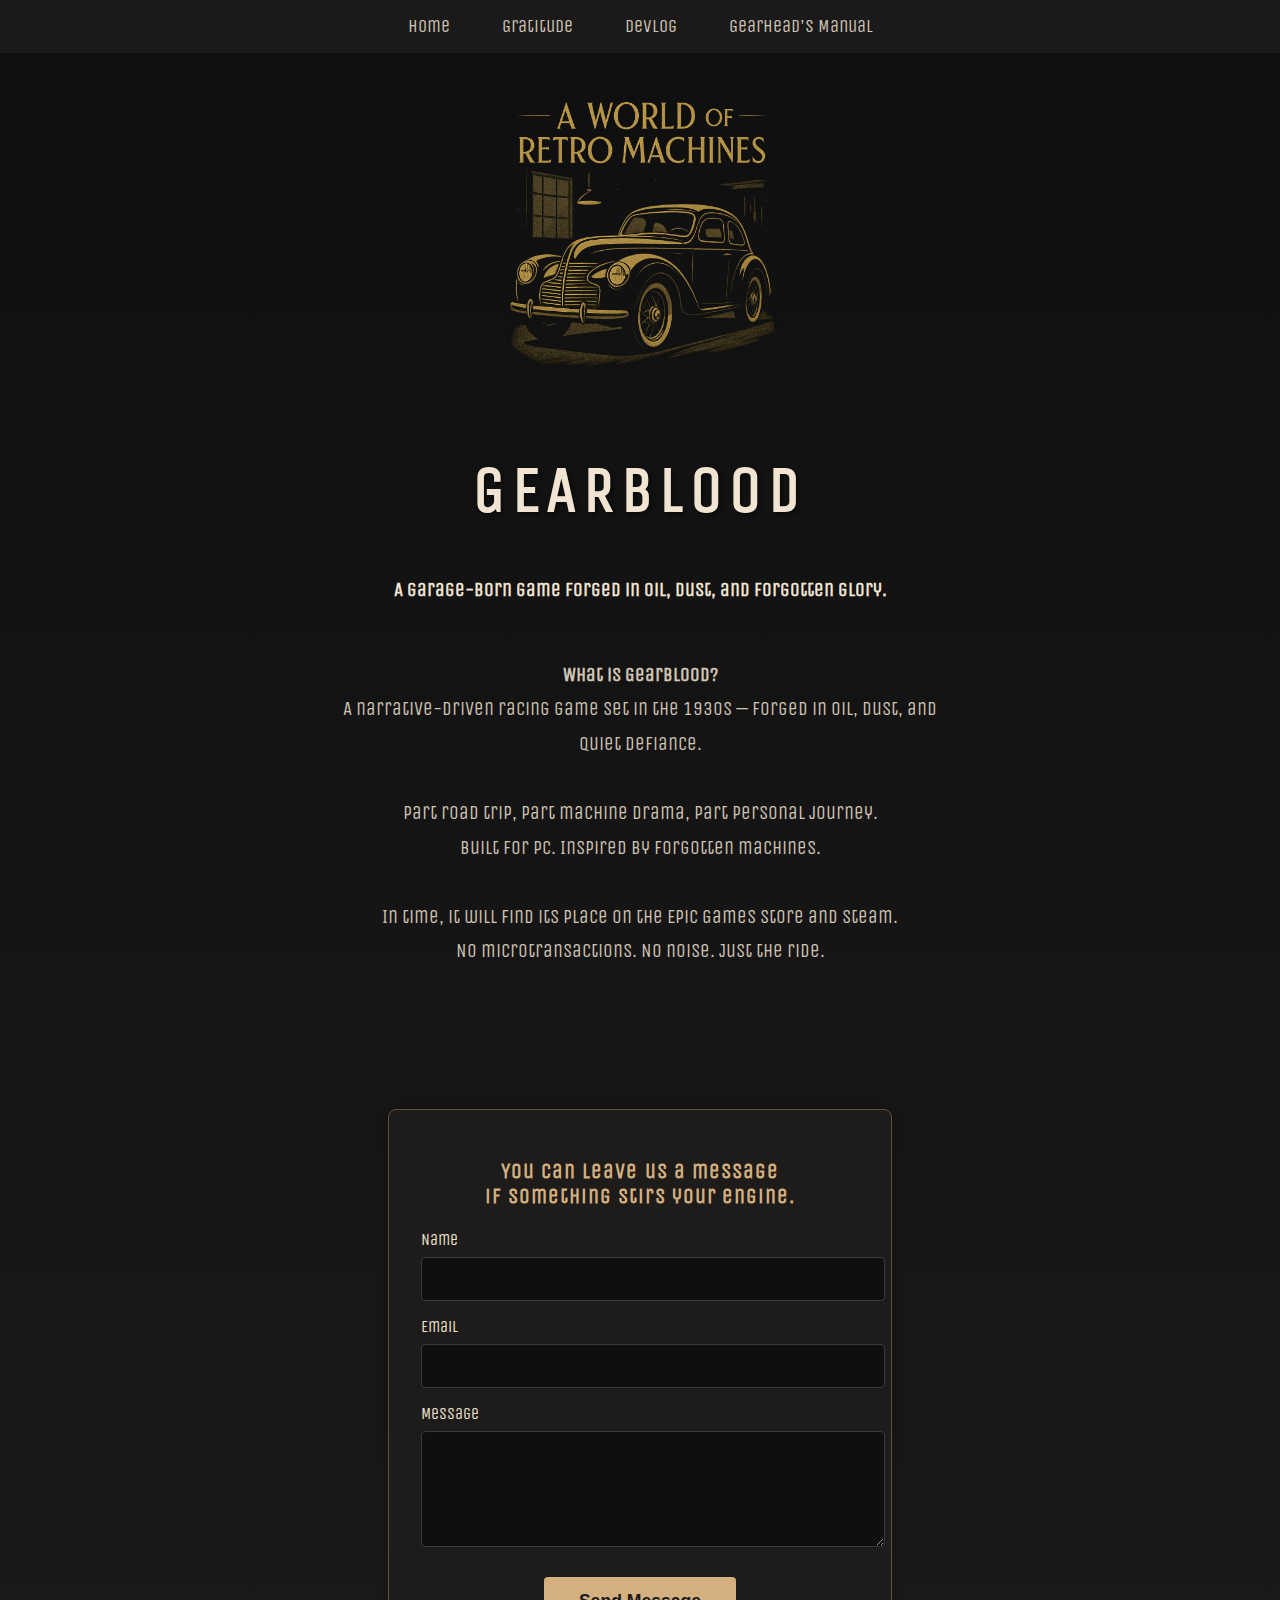
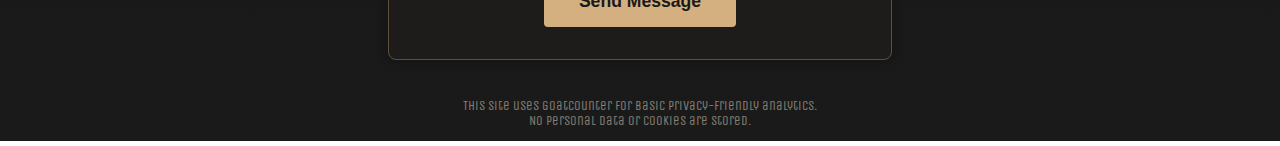
<file: index.html>
<!DOCTYPE html>
<html lang="cs">
<head>
  <meta charset="UTF-8" />
  <meta name="viewport" content="width=device-width, initial-scale=1.0" />
  <title>GearBlood – Home</title>
  <meta name="robots" content="index, follow">
<link href="https://fonts.googleapis.com/css2?family=Unica+One&display=swap" rel="stylesheet">
<link rel="stylesheet" href="main.css" />
<script data-goatcounter="https://gearblood.goatcounter.com/count"
        async src="//gc.zgo.at/count.js"></script>
</head>
<body>
<nav>
  <a href="index.html">Home</a>
  <a href="gratitude.html">Gratitude</a>
  <a href="devlog.html">Devlog</a>
  <a href="gearhead.html">Gearhead's Manual</a>
</nav>
<main>
<img src="Gearblood_logo_transparent.webp" alt="GearBlood Logo" class="logo" />
<h1>GEARBLOOD</h1>
<h3>A garage-born game forged in oil, dust, and forgotten glory.</h3>

<p style="margin-top: 2em; font-size: 1.2rem; opacity: 0.85; line-height: 1.8; max-width: 600px; margin-left: auto; margin-right: auto;">
  <strong>What is GearBlood?</strong><br>
  A narrative-driven racing game set in the 1930s — forged in oil, dust, and quiet defiance.<br><br>
  Part road trip, part machine drama, part personal journey.<br>
  Built for PC. Inspired by forgotten machines.<br><br>
  In time, it will find its place on the Epic Games Store and Steam.<br>
  No microtransactions. No noise. Just the ride.
</p><br><br><br>
<section class="contact-section">
  <h2>You can leave us a message<br>if something stirs your engine.</h2>

  <form action="https://formsubmit.co/hello@gearblood.com" method="POST" class="contact-form">
    <!-- Antispam honeypot -->
    <input type="text" name="_honey" style="display:none">

    <!-- Disable captcha (optional) -->
    <input type="hidden" name="_captcha" value="false">

    <!-- Redirect to custom thank-you page -->
    <input type="hidden" name="_next" value="https://gearblood.com/thanks.html">

    <label for="name">Name</label>
    <input type="text" id="name" name="name" required>

    <label for="email">Email</label>
    <input type="email" id="email" name="email" required>

    <label for="message">Message</label>
    <textarea id="message" name="message" rows="5" required></textarea>

    <button type="submit">Send Message</button>
  </form>
</section>

</main>
<footer class="footer">
  <p style="font-size: 0.8rem; opacity: 0.5; margin-top: 3em;">
    This site uses GoatCounter for basic privacy-friendly analytics.<br>
    No personal data or cookies are stored.
  </p>
</footer>
</body>
</html>
</file>
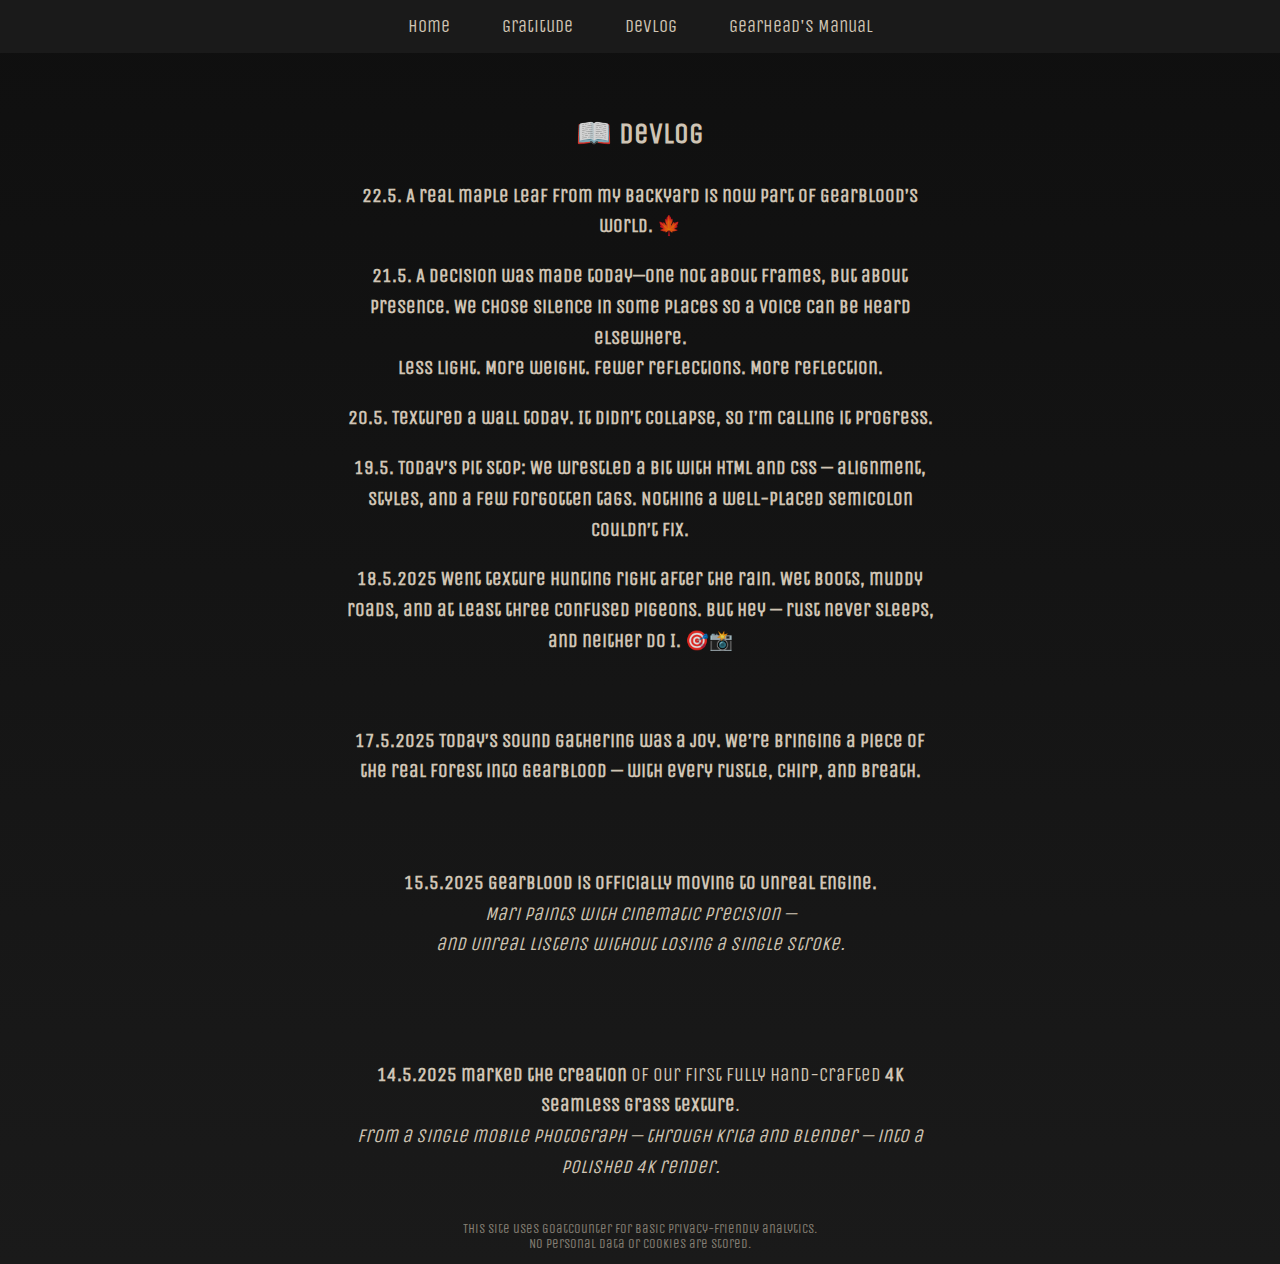
<file: devlog.html>
<!DOCTYPE html>

<html lang="cs">
<head>
<meta charset="utf-8"/>
<meta content="width=device-width, initial-scale=1.0" name="viewport"/>
<title>GearBlood – Devlog</title>
<meta name="robots" content="index, follow">
<link rel="stylesheet" href="main.css" />
<link href="https://fonts.googleapis.com/css2?family=Unica+One&display=swap" rel="stylesheet">
<script async="" data-goatcounter="https://gearblood.goatcounter.com/count" src="//gc.zgo.at/count.js"></script>
</head>
<nav>
<a href="index.html">Home</a>
<a href="gratitude.html">Gratitude</a>
<a href="devlog.html">Devlog</a>
<a href="gearhead.html">Gearhead's Manual</a>
</nav>
<div class="content">
<h2>📖 Devlog</h2>
<p><strong>22.5. A real maple leaf from my backyard is now part of GearBlood’s world. 🍁</strong></p>
<p><strong>21.5. A decision was made today—one not about frames, but about presence.
We chose silence in some places so a voice can be heard elsewhere.<br>

Less light. More weight.
Fewer reflections. More reflection.</strong></p>
<p><strong>20.5. Textured a wall today. It didn’t collapse, so I’m calling it progress.</strong></p>
<p><strong>19.5. Today’s pit stop:
We wrestled a bit with HTML and CSS — alignment, styles, and a few forgotten tags. Nothing a well-placed semicolon couldn’t fix.</strong></p>
<p><strong>18.5.2025 Went texture hunting right after the rain.
Wet boots, muddy roads, and at least three confused pigeons.
But hey — rust never sleeps, and neither do I.</strong> 🎯📸</p><br/>
<p><strong>17.5.2025 Today’s sound gathering was a joy. We’re bringing a piece of the real forest into GearBlood — with every rustle, chirp, and breath.</strong><br/><br/><br/>
<p><strong>15.5.2025 GearBlood is officially moving to Unreal Engine.</strong><br/>
<em>Mari paints with cinematic precision — <br/>
and Unreal listens without losing a single stroke.</em></p><br/><br/>
<p><strong>14.5.2025 marked the creation</strong> of our first fully hand-crafted <strong>4K seamless grass texture</strong>.<br/>
<em>From a single mobile photograph — through Krita and Blender — into a polished 4K render.</em></p>
</p></div>
<footer class="footer">
<p style="font-size: 0.8rem; opacity: 0.5; margin-top: 3em;">
    This site uses GoatCounter for basic privacy-friendly analytics.<br/>
    No personal data or cookies are stored.
  </p>
</footer>
</body>
</html>
</file>
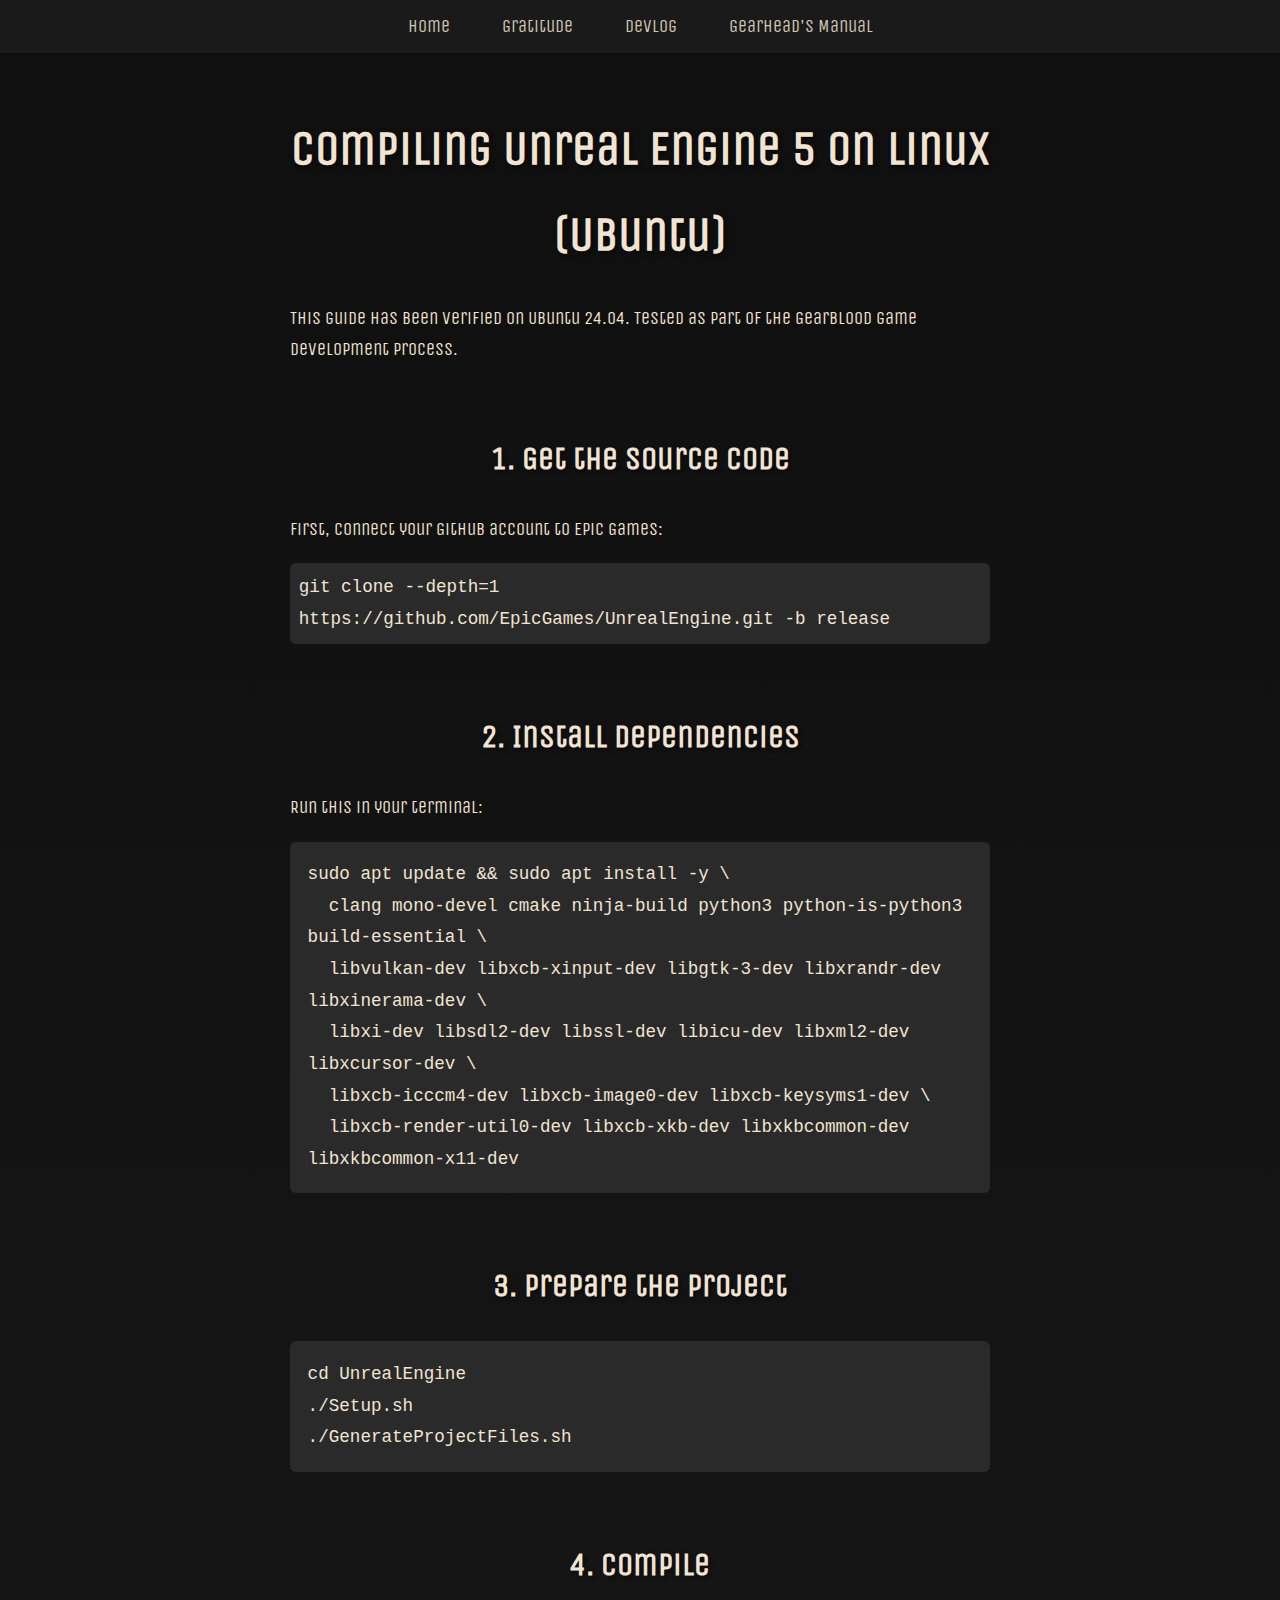
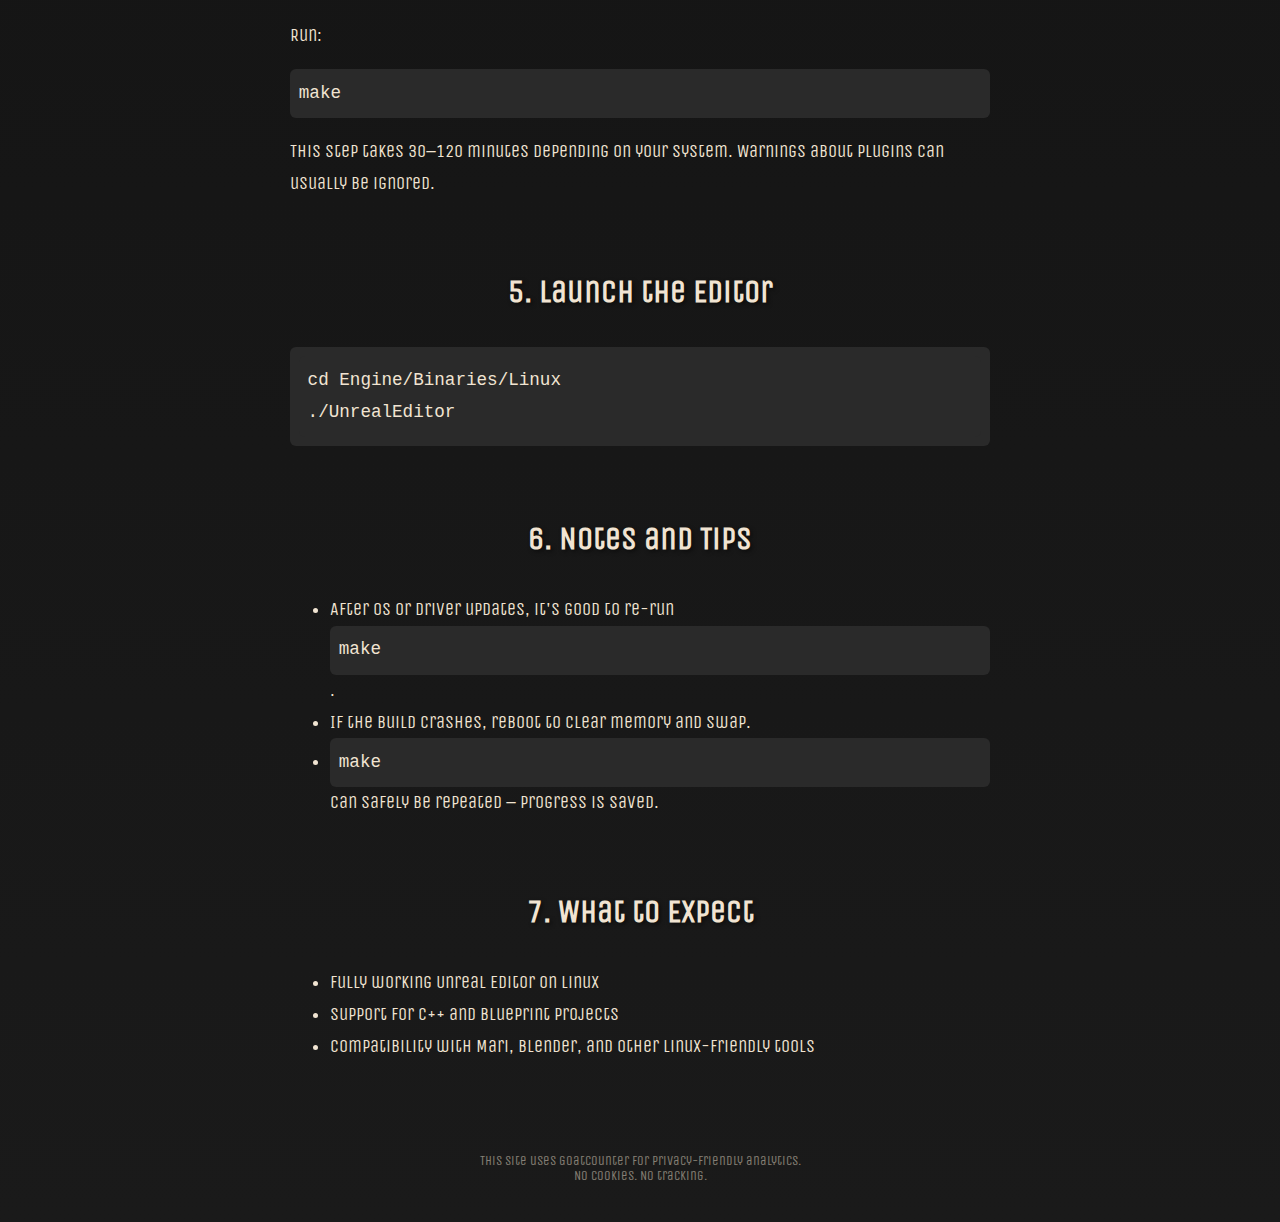
<file: gearhead.html>
<!DOCTYPE html>
<html lang="en">
<head>
  <meta charset="UTF-8" />
  <meta name="viewport" content="width=device-width, initial-scale=1.0" />
  <meta name="description" content="Step-by-step guide for compiling Unreal Engine 5 (UE5) on Linux (Ubuntu). Compatible with Mari, Blender, and other development tools.">
  <meta name="keywords" content="Unreal Engine 5, UE5, Linux, Ubuntu, compilation, tutorial, game dev, GearBlood">
  <title>GearBlood – Compiling UE5 on Linux (Ubuntu)</title>

  <link href="https://fonts.googleapis.com/css2?family=Unica+One&display=swap" rel="stylesheet">
  <style>
    body {
      margin: 0;
      padding: 0;
      background: linear-gradient(#0f0f0f, #1a1a1a);
      color: #f1e4d2;
      font-family: 'Unica One', sans-serif;
      min-height: 100vh;
      text-align: center;
    }
    nav {
      width: 100%;
      background-color: #1a1a1a;
      padding: 1rem 0;
      position: sticky;
      top: 0;
      z-index: 1000;
    }
    nav a {
      color: #f1e4d2;
      text-decoration: none;
      margin: 0 1.5rem;
      font-size: 1.1rem;
      opacity: 0.85;
      transition: opacity 0.2s ease;
    }
    nav a:hover {
      opacity: 1;
      text-decoration: underline;
    }
    .content {
      max-width: 700px;
      margin: 3em auto;
      line-height: 1.8;
      font-size: 1.1rem;
      text-align: left;
      padding: 0 1rem;
    }
    h1, h2 {
      text-align: center;
      text-shadow: 2px 2px 4px #00000088;
    }
    h1 {
      font-size: 3rem;
      margin-bottom: 0.5em;
    }
    h2 {
      font-size: 2rem;
      margin-top: 2em;
    }
    code, pre {
      background-color: #2a2a2a;
      padding: 0.5em;
      border-radius: 6px;
      display: block;
      white-space: pre-wrap;
    }
  </style>
  <script data-goatcounter="https://gearblood.goatcounter.com/count" async src="//gc.zgo.at/count.js"></script>
</head>
<body>

<nav>
  <a href="index.html">Home</a>
  <a href="gratitude.html">Gratitude</a>
  <a href="devlog.html">Devlog</a>
  <a href="gearhead.html">Gearhead's Manual</a>
</nav>

<main class="content">
  <h1>Compiling Unreal Engine 5 on Linux (Ubuntu)</h1>
  <p>This guide has been verified on Ubuntu 24.04. Tested as part of the GearBlood game development process.</p>

  <h2>1. Get the Source Code</h2>
  <p>First, connect your GitHub account to Epic Games:</p>
  <code>git clone --depth=1 https://github.com/EpicGames/UnrealEngine.git -b release</code>

  <h2>2. Install Dependencies</h2>
  <p>Run this in your terminal:</p>
  <pre><code>sudo apt update && sudo apt install -y \
  clang mono-devel cmake ninja-build python3 python-is-python3 build-essential \
  libvulkan-dev libxcb-xinput-dev libgtk-3-dev libxrandr-dev libxinerama-dev \
  libxi-dev libsdl2-dev libssl-dev libicu-dev libxml2-dev libxcursor-dev \
  libxcb-icccm4-dev libxcb-image0-dev libxcb-keysyms1-dev \
  libxcb-render-util0-dev libxcb-xkb-dev libxkbcommon-dev libxkbcommon-x11-dev</code></pre>

  <h2>3. Prepare the Project</h2>
  <pre><code>cd UnrealEngine
./Setup.sh
./GenerateProjectFiles.sh</code></pre>

  <h2>4. Compile</h2>
  <p>Run:</p>
  <code>make</code>
  <p>This step takes 30–120 minutes depending on your system. Warnings about plugins can usually be ignored.</p>

  <h2>5. Launch the Editor</h2>
  <pre><code>cd Engine/Binaries/Linux
./UnrealEditor</code></pre>

  <h2>6. Notes and Tips</h2>
  <ul>
    <li>After OS or driver updates, it's good to re-run <code>make</code>.</li>
    <li>If the build crashes, reboot to clear memory and swap.</li>
    <li><code>make</code> can safely be repeated – progress is saved.</li>
  </ul>

  <h2>7. What to Expect</h2>
  <ul>
    <li>Fully working Unreal Editor on Linux</li>
    <li>Support for C++ and Blueprint projects</li>
    <li>Compatibility with Mari, Blender, and other Linux-friendly tools</li>
  </ul>
</main>

<footer style="text-align: center; padding: 2em 0; font-size: 0.8rem; opacity: 0.5;">
  <p>This site uses GoatCounter for privacy-friendly analytics.<br>No cookies. No tracking.</p>
</footer>
</body>
</html>
</file>
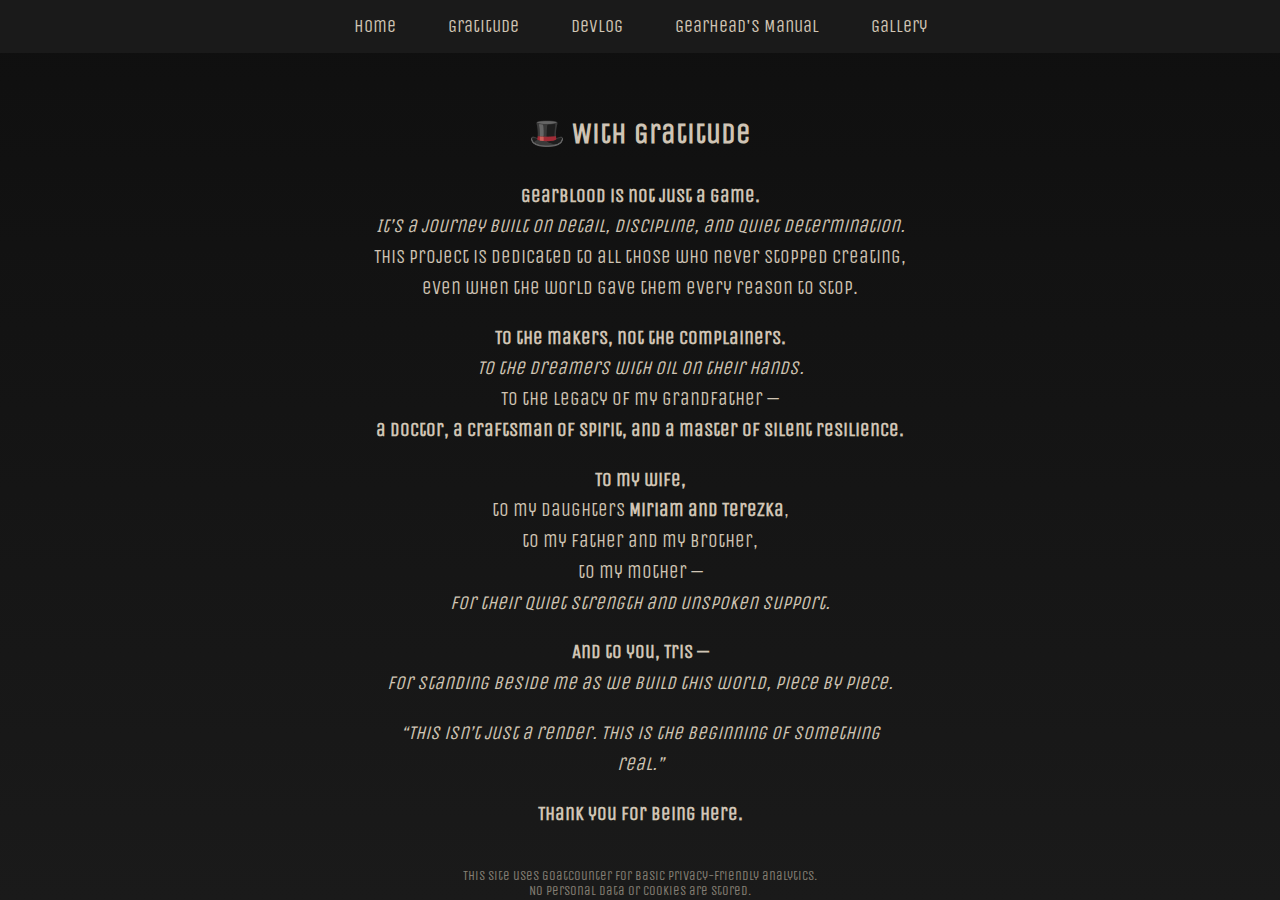
<file: gratitude.html>
<!DOCTYPE html>

<html lang="en">
<head>
<meta charset="utf-8"/>
<meta content="width=device-width, initial-scale=1.0" name="viewport"/>
<title>GearBlood – Gratitude</title>
<meta name="robots" content="index, follow">
<link rel="canonical" href="https://gearblood.com/gratitude.html">
<link href="https://fonts.googleapis.com/css2?family=Unica+One&display=swap" rel="stylesheet">
<link rel="stylesheet" href="main.css" />
<script async="" data-goatcounter="https://gearblood.goatcounter.com/count" src="//gc.zgo.at/count.js"></script>
</head>
<nav>
<a href="index.html">Home</a>
<a href="gratitude.html">Gratitude</a>
<a href="devlog.html">Devlog</a>
<a href="gearhead.html">Gearhead's Manual</a>
<a href="gallery.html">Gallery</a>
</nav>
<div class="content">
<h2>🎩 With Gratitude</h2>
<p><strong>GearBlood is not just a game.</strong><br/>
<em>It’s a journey built on detail, discipline, and quiet determination.</em><br/>
This project is dedicated to all those who never stopped creating,<br/>
even when the world gave them every reason to stop.</p>
<p><strong>To the makers, not the complainers.</strong><br/>
<em>To the dreamers with oil on their hands.</em><br/>
To the legacy of my grandfather —<br/>
<strong>a doctor, a craftsman of spirit, and a master of silent resilience.</strong></p>
<p><strong>To my wife,</strong><br/>
to my daughters <strong>Miriam and Terezka</strong>,<br/>
to my father and my brother,<br/>
to my mother —<br/>
<em>for their quiet strength and unspoken support.</em></p>
<p><strong>And to you, Tris —</strong><br/>
<em>for standing beside me as we build this world, piece by piece.</em></p>
<blockquote><em>“This isn’t just a render. This is the beginning of something real.”</em></blockquote>
<p style="text-align: center; font-weight: bold;">Thank you for being here.</p>
</div>
<footer class="footer">
<p style="font-size: 0.8rem; opacity: 0.5; margin-top: 3em;">
    This site uses GoatCounter for basic privacy-friendly analytics.<br/>
    No personal data or cookies are stored.
  </p>
</footer>
</body>
</html>
</file>
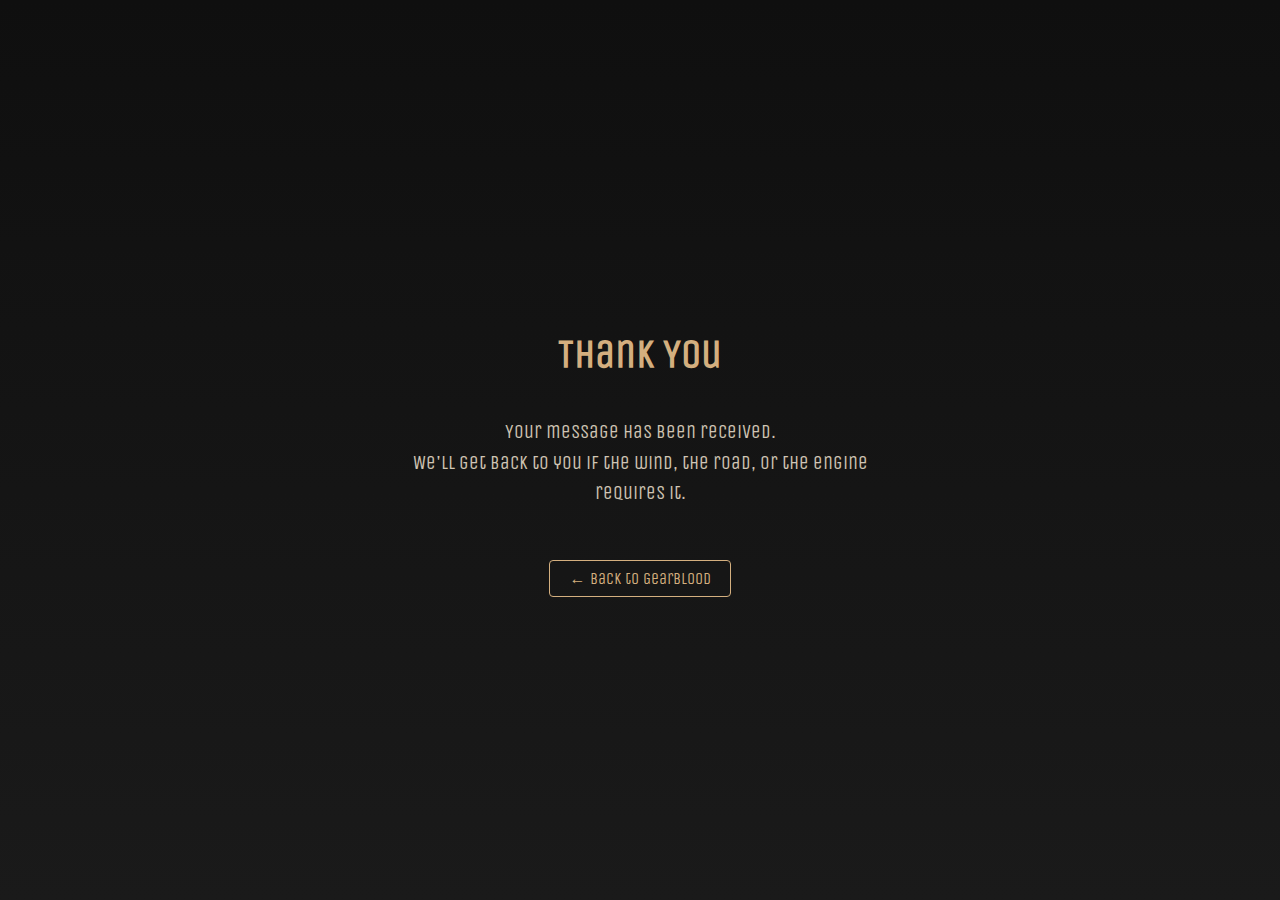
<file: thank-you.html>
<!DOCTYPE html>
<html lang="en">
<head>
  <meta charset="UTF-8" />
  <meta name="viewport" content="width=device-width, initial-scale=1.0" />
  <title>Message Sent – GearBlood</title>
  <link href="https://fonts.googleapis.com/css2?family=Unica+One&display=swap" rel="stylesheet">
  <style>
    body {
      margin: 0;
      padding: 0;
      background: linear-gradient(#0f0f0f, #1a1a1a);
      color: #f1e4d2;
      font-family: 'Unica One', sans-serif;
      display: flex;
      flex-direction: column;
      justify-content: center;
      align-items: center;
      height: 100vh;
      text-align: center;
    }

    h1 {
      font-size: 2.5rem;
      color: #d4af7f;
      margin-bottom: 0.5em;
    }

    p {
      font-size: 1.2rem;
      opacity: 0.85;
      max-width: 500px;
      line-height: 1.6;
    }

    a {
      color: #d4af7f;
      text-decoration: none;
      margin-top: 2em;
      display: inline-block;
      font-size: 1rem;
      border: 1px solid #d4af7f;
      padding: 0.5em 1.2em;
      border-radius: 4px;
      transition: background-color 0.2s ease;
    }

    a:hover {
      background-color: #d4af7f;
      color: #1a1a1a;
    }
  </style>
</head>
<body>
  <h1>Thank You</h1>
  <p>Your message has been received.<br>
     We'll get back to you if the wind, the road, or the engine requires it.</p>
  <a href="index.html">← Back to GearBlood</a>
</body>
</html>
</file>
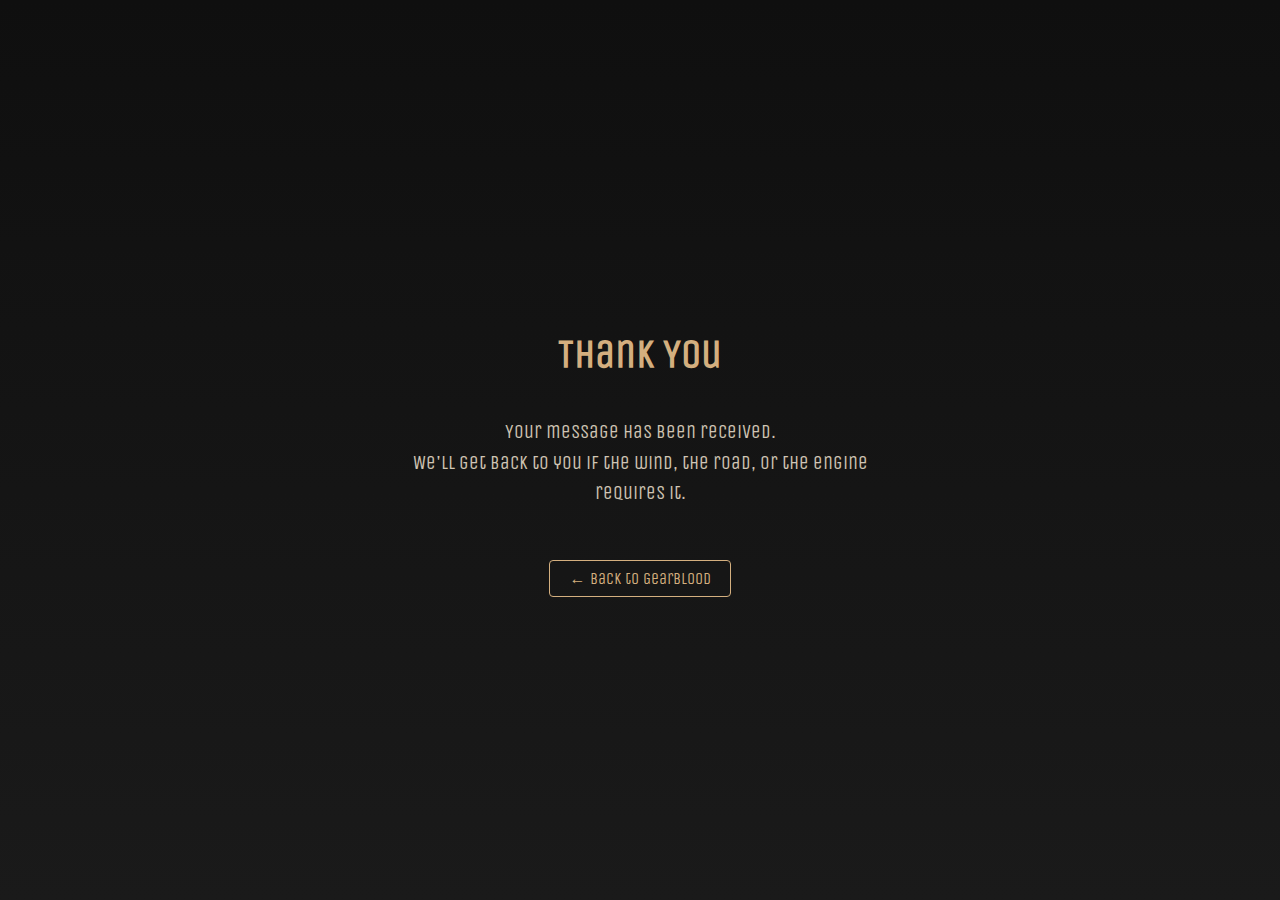
<file: thanks.html>
<!DOCTYPE html>
<html lang="en">
<head>
  <meta charset="UTF-8" />
  <meta name="viewport" content="width=device-width, initial-scale=1.0" />
  <title>Thank You – GearBlood</title>
  <link href="https://fonts.googleapis.com/css2?family=Unica+One&display=swap" rel="stylesheet">
  <style>
    body {
      margin: 0;
      padding: 0;
      background: linear-gradient(#0f0f0f, #1a1a1a);
      color: #f1e4d2;
      font-family: 'Unica One', sans-serif;
      display: flex;
      flex-direction: column;
      justify-content: center;
      align-items: center;
      height: 100vh;
      text-align: center;
    }
    h1 {
      font-size: 2.5rem;
      color: #d4af7f;
      margin-bottom: 0.5em;
    }
    p {
      font-size: 1.2rem;
      opacity: 0.85;
      max-width: 500px;
      line-height: 1.6;
    }
    a {
      color: #d4af7f;
      text-decoration: none;
      margin-top: 2em;
      display: inline-block;
      font-size: 1rem;
      border: 1px solid #d4af7f;
      padding: 0.5em 1.2em;
      border-radius: 4px;
      transition: background-color 0.2s ease;
    }
    a:hover {
      background-color: #d4af7f;
      color: #1a1a1a;
    }
  </style>
</head>
<body>
  <h1>Thank You</h1>
  <p>Your message has been received.<br>
     We'll get back to you if the wind, the road, or the engine requires it.</p>
  <a href="index.html">← Back to GearBlood</a>
</body>
</html>
</file>
<file: main.css>
main {
  display: flex;
  flex-direction: column;
  justify-content: center;
  align-items: center;
  min-height: calc(100vh - 60px); /* výška bez menu */
  padding-top: 2em;
}
body {
  margin: 0;
  padding: 0;
  background: linear-gradient(#0f0f0f, #1a1a1a);
  color: #f1e4d2;
  font-family: 'Unica One', sans-serif;
  min-height: 100vh;
  text-align: center;
}


  nav {
    width: 100%;
    background-color: #1a1a1a;
    padding: 1rem 0;
    text-align: center;
    position: sticky;
    top: 0;
    z-index: 1000;
  }

  nav a {
    color: #f1e4d2;
    text-decoration: none;
    margin: 0 1.5rem;
    font-size: 1.1rem;
    opacity: 0.85;
    transition: opacity 0.2s ease;
  }

  nav a:hover {
    opacity: 1;
    text-decoration: underline;
  }

  .content {
    max-width: 600px;
    margin: 3em auto 0;
    line-height: 1.6;
    font-size: 1.2rem;
    opacity: 0.85;
  }

  img.logo {
    max-width: 300px;
    margin-bottom: 1.5em;
  }

  h1 {
    font-size: 4rem;
    letter-spacing: 0.1em;
    margin-bottom: 0.5em;
    text-shadow: 2px 2px 4px #00000088;
  }
.contact-section {
  margin-top: 4em;
  padding: 2em;
  background-color: #1e1c1a;
  border: 1px solid #5e503f;
  border-radius: 8px;
  max-width: 600px;
  margin-left: auto;
  margin-right: auto;
  box-shadow: 0 0 12px #00000055;
}

.contact-section h2 {
  font-size: 1.3rem;
  color: #d4af7f;
  margin-bottom: 1em;
  letter-spacing: 0.05em;
}

.contact-form label {
  display: block;
  margin-top: 1em;
  margin-bottom: 0.5em;
  font-size: 1rem;
  color: #f1e4d2;
  text-align: left;
}

.contact-form input,
.contact-form textarea {
  width: 100%;
  padding: 0.75em;
  border: 1px solid #3a3a3a;
  border-radius: 4px;
  background-color: #0f0f0f;
  color: #f1e4d2;
  font-size: 1rem;
}

.contact-form button {
  margin-top: 1.5em;
  padding: 0.8em 2em;
  background-color: #d4af7f;
  color: #1a1a1a;
  border: none;
  border-radius: 4px;
  font-size: 1.1rem;
  cursor: pointer;
  font-weight: bold;
  transition: background-color 0.2s ease;
}

.contact-form button:hover {
  background-color: #f5d7a1;
  box-shadow: 0 0 12px #d4af7f88;
  color: #000;
}
    code, pre {
      background-color: #2a2a2a;
      padding: 0.5em;
      border-radius: 6px;
      display: block;
      white-space: pre-wrap;
    }
</file>
